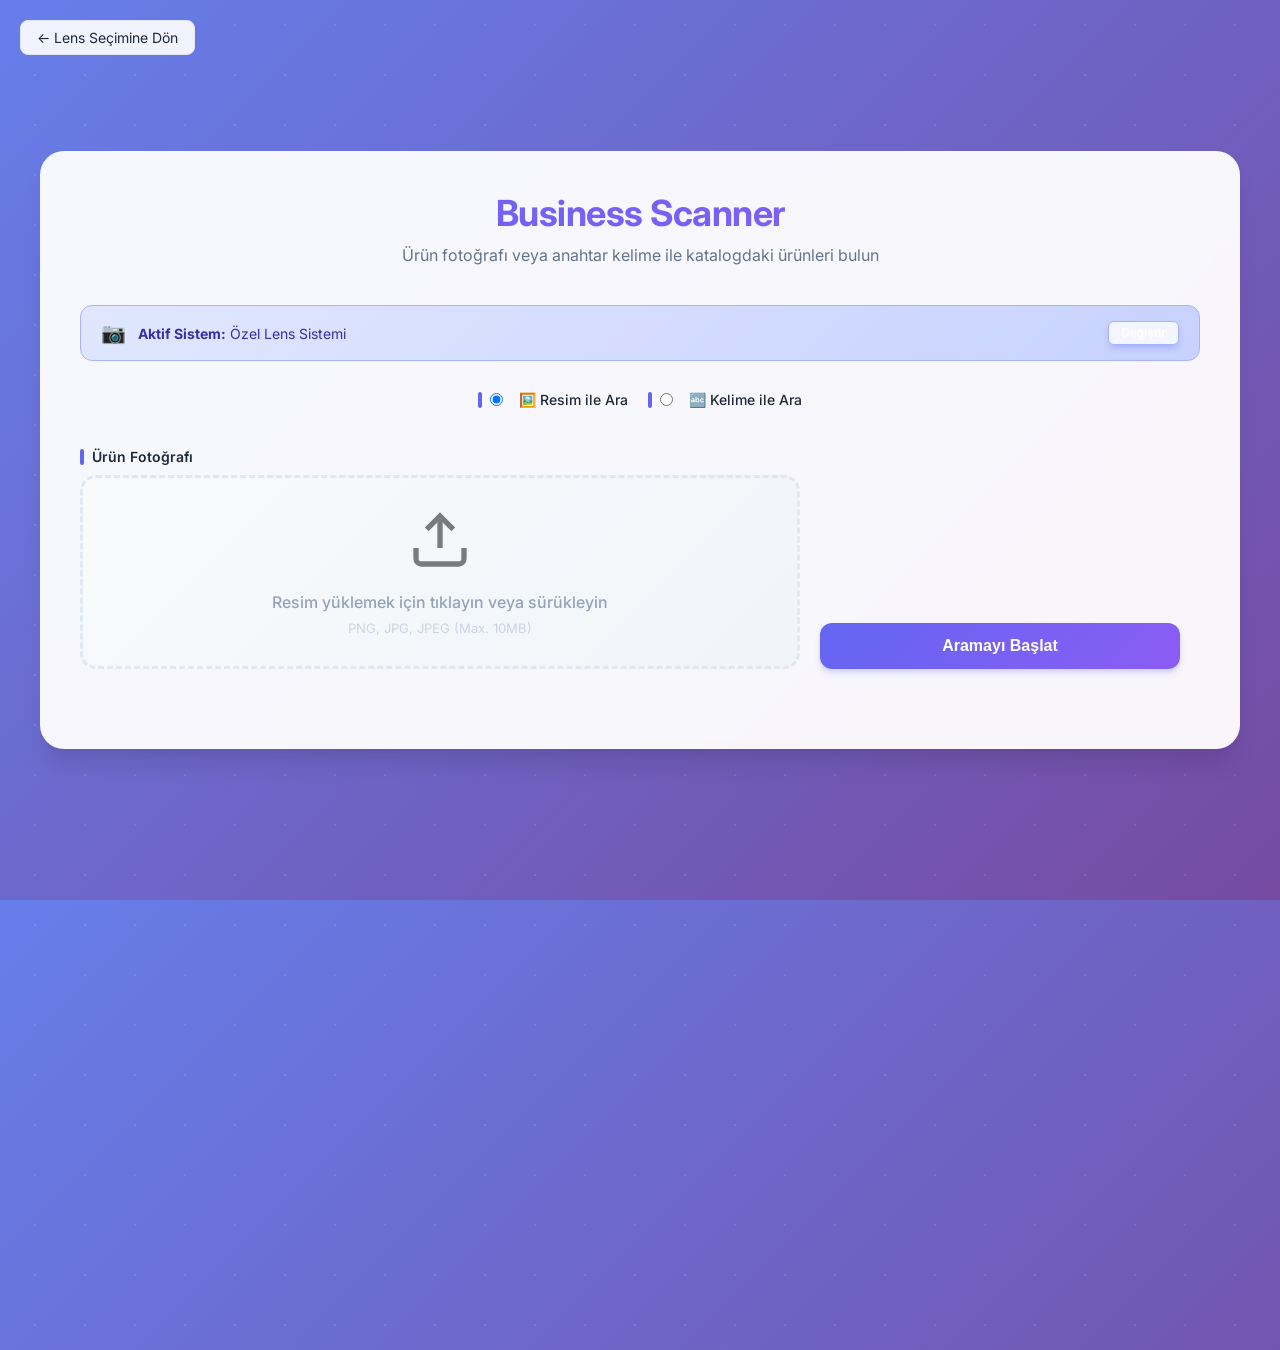
<file: index.html>
<!DOCTYPE html>
<html lang="tr">
  <head>
    <meta charset="UTF-8" />
    <meta name="viewport" content="width=device-width, initial-scale=1.0" />
    <!-- Nabiz Hub tarayici izleme: JS hatalari, islenmemis promise reddi,
         yuklenemeyen kaynaklar ve 5xx istekler. defer bilincli - script'in
         kendi dokumantasyonunun onerdigi kullanim; sayfa render'ini
         bloklamaz. data-hub verilmiyor, script kendi kaynagindan turetiyor. -->
    <script
      src="https://monitor.allturko.erkpa.com.tr/t.js"
      data-key="search-allemtia-com-tr"
      defer
    ></script>
    <title>Business Scanner</title>
    <link
      href="https://fonts.googleapis.com/css2?family=Inter:wght@300;400;500;600;700&display=swap"
      rel="stylesheet"
    />
    <style>
      * {
        margin: 0;
        padding: 0;
        box-sizing: border-box;
      }

      :root {
        --primary: #6366f1;
        --primary-dark: #4f46e5;
        --secondary: #8b5cf6;
        --success: #10b981;
        --error: #ef4444;
        --warning: #f59e0b;
        --dark: #1e293b;
        --light: #f8fafc;
        --shadow: 0 20px 25px -5px rgba(0, 0, 0, 0.1),
          0 10px 10px -5px rgba(0, 0, 0, 0.04);
      }

      body {
        font-family: "Inter", -apple-system, BlinkMacSystemFont, sans-serif;
        background: linear-gradient(135deg, #667eea 0%, #764ba2 100%);
        min-height: 100vh;
        display: flex;
        align-items: center;
        justify-content: center;
        padding: 20px;
        position: relative;
        overflow-x: hidden;
      }

      body::before {
        content: "";
        position: absolute;
        width: 200%;
        height: 200%;
        background: radial-gradient(
          circle,
          rgba(255, 255, 255, 0.1) 1px,
          transparent 1px
        );
        background-size: 50px 50px;
        animation: moveGrid 20s linear infinite;
        pointer-events: none;
      }

      @keyframes moveGrid {
        0% {
          transform: translate(0, 0);
        }
        100% {
          transform: translate(50px, 50px);
        }
      }

      .container {
        background: rgba(255, 255, 255, 0.95);
        backdrop-filter: blur(10px);
        border-radius: 24px;
        box-shadow: var(--shadow);
        padding: 40px;
        width: 100%;
        max-width: 1200px;
        position: relative;
        animation: slideUp 0.6s ease-out;
      }

      @keyframes slideUp {
        from {
          opacity: 0;
          transform: translateY(30px);
        }
        to {
          opacity: 1;
          transform: translateY(0);
        }
      }

      h1 {
        background: linear-gradient(
          135deg,
          var(--primary) 0%,
          var(--secondary) 100%
        );
        -webkit-background-clip: text;
        -webkit-text-fill-color: transparent;
        margin-bottom: 10px;
        text-align: center;
        font-size: 36px;
        font-weight: 700;
        letter-spacing: -0.5px;
      }

      .subtitle {
        text-align: center;
        color: #64748b;
        margin-bottom: 40px;
        font-size: 16px;
      }

      .search-section {
        display: grid;
        grid-template-columns: 2fr 1fr auto;
        gap: 20px;
        margin-bottom: 40px;
        align-items: end;
      }

      .form-group {
        display: flex;
        flex-direction: column;
      }

      label {
        font-weight: 600;
        margin-bottom: 10px;
        color: var(--dark);
        font-size: 14px;
        display: flex;
        align-items: center;
        gap: 8px;
      }

      label::before {
        content: "";
        width: 4px;
        height: 16px;
        background: var(--primary);
        border-radius: 2px;
      }

      select {
        padding: 14px 18px;
        border: 2px solid #e2e8f0;
        border-radius: 12px;
        font-size: 15px;
        transition: all 0.3s;
        background: white;
        cursor: pointer;
      }

      select:focus {
        outline: none;
        border-color: var(--primary);
        box-shadow: 0 0 0 3px rgba(99, 102, 241, 0.1);
      }

      #imagePreview {
        border: 3px dashed #e2e8f0;
        border-radius: 16px;
        padding: 30px;
        text-align: center;
        cursor: pointer;
        min-height: 140px;
        display: flex;
        align-items: center;
        justify-content: center;
        flex-direction: column;
        transition: all 0.3s;
        background: linear-gradient(135deg, #f8fafc 0%, #f1f5f9 100%);
        position: relative;
        overflow: hidden;
      }

      #imagePreview::before {
        content: "";
        position: absolute;
        inset: -2px;
        background: linear-gradient(135deg, var(--primary), var(--secondary));
        border-radius: 16px;
        opacity: 0;
        transition: opacity 0.3s;
        z-index: -1;
      }

      #imagePreview:hover {
        transform: translateY(-2px);
        box-shadow: 0 10px 20px -5px rgba(99, 102, 241, 0.2);
      }

      #imagePreview:hover::before {
        opacity: 0.1;
      }

      #imagePreview.drag-over {
        border-color: var(--primary);
        background: rgba(99, 102, 241, 0.05);
      }

      #imagePreview img {
        max-width: 100%;
        max-height: 180px;
        border-radius: 12px;
        box-shadow: 0 4px 6px -1px rgba(0, 0, 0, 0.1);
      }

      .upload-icon {
        width: 64px;
        height: 64px;
        margin-bottom: 16px;
        opacity: 0.5;
        transition: all 0.3s;
      }

      #imagePreview:hover .upload-icon {
        opacity: 0.8;
        transform: scale(1.05);
      }

      button {
        padding: 14px 32px;
        background: linear-gradient(
          135deg,
          var(--primary) 0%,
          var(--secondary) 100%
        );
        color: white;
        border: none;
        border-radius: 12px;
        font-size: 16px;
        font-weight: 600;
        cursor: pointer;
        transition: all 0.3s;
        box-shadow: 0 4px 6px -1px rgba(99, 102, 241, 0.3);
        position: relative;
        overflow: hidden;
      }

      button::before {
        content: "";
        position: absolute;
        top: 0;
        left: -100%;
        width: 100%;
        height: 100%;
        background: linear-gradient(
          90deg,
          transparent,
          rgba(255, 255, 255, 0.3),
          transparent
        );
        transition: left 0.5s;
      }

      button:hover {
        transform: translateY(-2px);
        box-shadow: 0 10px 20px -5px rgba(99, 102, 241, 0.4);
      }

      button:hover::before {
        left: 100%;
      }

      button:disabled {
        background: #cbd5e1;
        cursor: not-allowed;
        box-shadow: none;
        transform: none;
      }

      .status-bar {
        padding: 18px 24px;
        border-radius: 12px;
        margin-bottom: 30px;
        display: none;
        align-items: center;
        gap: 12px;
        font-weight: 500;
        animation: slideIn 0.3s ease-out;
      }

      @keyframes slideIn {
        from {
          opacity: 0;
          transform: translateX(-20px);
        }
        to {
          opacity: 1;
          transform: translateX(0);
        }
      }

      .status-bar.active {
        display: flex;
      }

      .status-bar.success {
        background: linear-gradient(135deg, #d1fae5 0%, #a7f3d0 100%);
        color: #065f46;
        border: 1px solid #6ee7b7;
      }

      .status-bar.error {
        background: linear-gradient(135deg, #fee2e2 0%, #fecaca 100%);
        color: #991b1b;
        border: 1px solid #f87171;
      }

      .status-bar.loading {
        background: linear-gradient(135deg, #e0e7ff 0%, #c7d2fe 100%);
        color: #3730a3;
        border: 1px solid #a5b4fc;
      }

      .loading-spinner {
        display: inline-block;
        width: 20px;
        height: 20px;
        border: 3px solid rgba(99, 102, 241, 0.3);
        border-top: 3px solid var(--primary);
        border-radius: 50%;
        animation: spin 1s linear infinite;
      }

      @keyframes spin {
        0% {
          transform: rotate(0deg);
        }
        100% {
          transform: rotate(360deg);
        }
      }

      .results-section {
        display: none;
        animation: fadeIn 0.5s ease-out;
      }

      @keyframes fadeIn {
        from {
          opacity: 0;
        }
        to {
          opacity: 1;
        }
      }

      .results-section.active {
        display: block;
      }

      .results-header {
        margin-bottom: 24px;
      }

      .results-count {
        font-size: 20px;
        font-weight: 600;
        color: var(--dark);
        display: flex;
        align-items: center;
        gap: 12px;
      }

      .results-count::before {
        content: "";
        width: 8px;
        height: 8px;
        background: var(--success);
        border-radius: 50%;
        animation: pulse 2s ease-in-out infinite;
      }

      @keyframes pulse {
        0%,
        100% {
          transform: scale(1);
          opacity: 1;
        }
        50% {
          transform: scale(1.2);
          opacity: 0.5;
        }
      }

      .table-container {
        background: white;
        border-radius: 16px;
        overflow: hidden;
        box-shadow: 0 4px 6px -1px rgba(0, 0, 0, 0.07);
        border: 1px solid #e2e8f0;
      }

      table {
        width: 100%;
        border-collapse: collapse;
      }

      th {
        background: linear-gradient(135deg, #f8fafc 0%, #f1f5f9 100%);
        padding: 18px 24px;
        text-align: left;
        font-weight: 600;
        color: var(--dark);
        font-size: 14px;
        text-transform: uppercase;
        letter-spacing: 0.5px;
        border-bottom: 2px solid #e2e8f0;
      }

      td {
        padding: 16px 24px;
        border-bottom: 1px solid #f1f5f9;
        color: #475569;
        font-size: 15px;
      }

      tr {
        transition: all 0.2s;
      }

      tr:hover {
        background: linear-gradient(135deg, #f8fafc 0%, #f1f5f9 100%);
      }

      tbody tr {
        animation: slideInRow 0.3s ease-out;
      }

      @keyframes slideInRow {
        from {
          opacity: 0;
          transform: translateX(-20px);
        }
        to {
          opacity: 1;
          transform: translateX(0);
        }
      }

      .website-link {
        color: var(--primary);
        text-decoration: none;
        font-weight: 500;
        transition: all 0.2s;
        display: inline-flex;
        align-items: center;
        gap: 6px;
      }

      .website-link::after {
        content: "↗";
        font-size: 12px;
        opacity: 0;
        transform: translate(-4px, -4px);
        transition: all 0.2s;
      }

      .website-link:hover {
        color: var(--primary-dark);
      }

      .website-link:hover::after {
        opacity: 1;
        transform: translate(0, 0);
      }

      .empty-state {
        text-align: center;
        padding: 60px 20px;
        color: #94a3b8;
      }

      .empty-state svg {
        width: 120px;
        height: 120px;
        margin-bottom: 20px;
        opacity: 0.3;
      }

      @media (max-width: 768px) {
        .search-section {
          grid-template-columns: 1fr;
        }

        .container {
          padding: 24px;
        }

        h1 {
          font-size: 28px;
        }

        table {
          font-size: 14px;
        }

        td,
        th {
          padding: 12px;
        }
      }

      /* Enter tuşu ile arama yapabilmek için */
      #keywordInput {
        width: 100%;
        padding: 14px 18px;
        border: 2px solid #e2e8f0;
        border-radius: 12px;
        font-size: 15px;
        transition: all 0.3s;
        background: white;
      }

      #keywordInput:focus {
        outline: none;
        border-color: var(--primary);
        box-shadow: 0 0 0 3px rgba(99, 102, 241, 0.1);
      }

      .product-tag {
        display: inline-block;
        background: linear-gradient(
          135deg,
          var(--primary) 0%,
          var(--secondary) 100%
        );
        color: white;
        padding: 4px 12px;
        border-radius: 20px;
        font-size: 12px;
        font-weight: 600;
        margin-left: 8px;
        animation: popIn 0.3s ease-out;
      }

      @keyframes popIn {
        from {
          transform: scale(0);
        }
        to {
          transform: scale(1);
        }
      }

      .lens-info {
        background: linear-gradient(135deg, #e0e7ff 0%, #c7d2fe 100%);
        border: 1px solid #a5b4fc;
        border-radius: 12px;
        padding: 15px 20px;
        margin-bottom: 30px;
        display: flex;
        align-items: center;
        gap: 12px;
        font-size: 14px;
        color: #3730a3;
      }

      .back-button {
        position: absolute;
        top: 20px;
        left: 20px;
        background: rgba(255, 255, 255, 0.9);
        border: 1px solid #e2e8f0;
        border-radius: 8px;
        padding: 8px 16px;
        font-size: 14px;
        cursor: pointer;
        transition: all 0.3s;
        z-index: 1000;
        text-decoration: none;
        color: var(--dark);
      }

      .back-button:hover {
        background: rgba(255, 255, 255, 1);
        border-color: #6366f1;
      }
    </style>
  </head>
  <body>
    <div class="container">
      <h1>Business Scanner</h1>
      <p class="subtitle">
        Ürün fotoğrafı veya anahtar kelime ile katalogdaki ürünleri bulun
      </p>

      <!-- Arama türü seçimi -->
      <div
        style="
          display: flex;
          justify-content: center;
          margin-bottom: 30px;
          gap: 20px;
        "
      >
        <label
          style="
            display: flex;
            align-items: center;
            cursor: pointer;
            font-weight: 500;
            color: var(--dark);
          "
        >
          <input
            type="radio"
            name="searchType"
            value="image"
            checked
            style="margin-right: 8px; cursor: pointer"
          />
          <span>🖼️ Resim ile Ara</span>
        </label>
        <label
          style="
            display: flex;
            align-items: center;
            cursor: pointer;
            font-weight: 500;
            color: var(--dark);
          "
        >
          <input
            type="radio"
            name="searchType"
            value="keyword"
            style="margin-right: 8px; cursor: pointer"
          />
          <span>🔤 Kelime ile Ara</span>
        </label>
      </div>

      <div class="search-section">
        <!-- Resim yükleme alanı -->
        <div class="form-group" id="imageSearchGroup">
          <label for="imageInput">Ürün Fotoğrafı</label>
          <input
            type="file"
            id="imageInput"
            accept="image/*"
            style="display: none"
          />
          <div
            id="imagePreview"
            onclick="document.getElementById('imageInput').click()"
          >
            <div id="previewContent">
              <svg
                class="upload-icon"
                viewBox="0 0 24 24"
                fill="none"
                stroke="currentColor"
                stroke-width="2"
              >
                <path d="M21 15v4a2 2 0 0 1-2 2H5a2 2 0 0 1-2-2v-4" />
                <polyline points="17 8 12 3 7 8" />
                <line x1="12" y1="3" x2="12" y2="15" />
              </svg>
              <p style="color: #94a3b8; font-weight: 500">
                Resim yüklemek için tıklayın veya sürükleyin
              </p>
              <p style="color: #cbd5e1; font-size: 13px; margin-top: 8px">
                PNG, JPG, JPEG (Max. 10MB)
              </p>
            </div>
          </div>
          <input type="hidden" id="sector" value="" />
        </div>

        <!-- Anahtar kelime arama alanı -->
        <div class="form-group" id="keywordSearchGroup" style="display: none">
          <label for="keywordInput">Anahtar Kelime</label>
          <input
            type="text"
            id="keywordInput"
            placeholder="Örn: cam bardak, elektronik, mobilya..."
          />
        </div>

        <button id="searchBtn" onclick="startSearch()">
          <span>Aramayı Başlat</span>
        </button>
        <button id="stopBtn" onclick="stopSearch()" style="display: none">
          <span>Aramayı Durdur</span>
        </button>
      </div>

      <div id="statusBar" class="status-bar"></div>

      <div id="resultsSection" class="results-section">
        <div class="results-header">
          <div class="results-count">
            Bulunan: <span id="resultCount">0</span> ürün
            <span
              id="productTag"
              class="product-tag"
              style="display: none"
            ></span>
          </div>
        </div>

        <div class="table-container">
          <div style="overflow-x: auto">
            <table>
              <thead>
                <tr>
                  <th style="width: 84px">Görsel</th>
                  <th>Ürün</th>
                  <th style="width: 140px">Fiyat</th>
                </tr>
              </thead>
              <tbody id="resultsBody"></tbody>
            </table>
          </div>
          <div id="emptyState" class="empty-state" style="display: none">
            <svg
              viewBox="0 0 24 24"
              fill="none"
              stroke="currentColor"
              stroke-width="2"
            >
              <circle cx="11" cy="11" r="8" />
              <path d="m21 21-4.35-4.35" />
            </svg>
            <p style="font-size: 18px; font-weight: 600; margin-bottom: 8px">
              Henüz sonuç yok
            </p>
            <p>Arama tamamlandığında sonuçlar burada görünecek</p>
          </div>
        </div>
      </div>
    </div>

    <script>
      let currentJobId = null;
      let allResults = [];
      let statusCheckInterval = null;
      const API_URL = '/api';
      const LENS_NAMES = {
        gemini: "Özel Lens Sistemi",
        google: "Google Lens",
        // Zincir OpenAI'a duserse etiket dogruyu soylesin; secim ekraninda
        // karti yok ama backend'de yedek olarak duruyor.
        custom: "OpenAI (yedek)",
      };
      let selectedImage = null;
      let searchQuery = null; // gorsel aramasinda esanlam listesi

      // Sayfa yüklendiğinde lens seçimini kontrol et
      document.addEventListener("DOMContentLoaded", function () {
        // localStorage'dan lens seçimini al
        const lensType = localStorage.getItem("selectedLens") || "gemini";

        // Lens bilgisini göster
        showLensInfo(lensType);

        // Geri dönüş butonu ekle
        addBackButton();
      });

      function showLensInfo(lensType) {
        const lensInfo = document.createElement("div");
        lensInfo.className = "lens-info";

        const lensName = LENS_NAMES[lensType] || lensType;
        const lensIcon = lensType === "custom" ? "🔍" : "📷";

        lensInfo.innerHTML = `
                <span style="font-size: 20px;">${lensIcon}</span>
                <span><strong>Aktif Sistem:</strong> ${lensName}</span>
                <button onclick="changeLens()" style="
                    background: rgba(255,255,255,0.8);
                    border: 1px solid #a5b4fc;
                    border-radius: 6px;
                    padding: 4px 12px;
                    font-size: 12px;
                    cursor: pointer;
                    margin-left: auto;
                ">Değiştir</button>
            `;

        // Container'ın başına ekle
        const container = document.querySelector(".container");
        const subtitle = container.querySelector(".subtitle");
        subtitle.after(lensInfo);
      }

      function addBackButton() {
        const backButton = document.createElement("a");
        backButton.href = "/";
        backButton.className = "back-button";
        backButton.innerHTML = "← Lens Seçimine Dön";

        document.body.appendChild(backButton);
      }

      function changeLens() {
        if (
          confirm(
            "Lens sistemini değiştirmek için ana sayfaya dönmek istediğinizden emin misiniz?"
          )
        ) {
          window.location.href = "/";
        }
      }

      // Radio button değişimlerini dinle
      document.querySelectorAll('input[name="searchType"]').forEach((radio) => {
        radio.addEventListener("change", function () {
          const imageGroup = document.getElementById("imageSearchGroup");
          const keywordGroup = document.getElementById("keywordSearchGroup");

          if (this.value === "image") {
            imageGroup.style.display = "block";
            keywordGroup.style.display = "none";
          } else {
            imageGroup.style.display = "none";
            keywordGroup.style.display = "block";
          }
        });
      });

      // Drag and drop functionality
      const imagePreview = document.getElementById("imagePreview");

      ["dragenter", "dragover", "dragleave", "drop"].forEach((eventName) => {
        imagePreview.addEventListener(eventName, preventDefaults, false);
        document.body.addEventListener(eventName, preventDefaults, false);
      });

      function preventDefaults(e) {
        e.preventDefault();
        e.stopPropagation();
      }

      ["dragenter", "dragover"].forEach((eventName) => {
        imagePreview.addEventListener(eventName, highlight, false);
      });

      ["dragleave", "drop"].forEach((eventName) => {
        imagePreview.addEventListener(eventName, unhighlight, false);
      });

      function highlight(e) {
        imagePreview.classList.add("drag-over");
      }

      function unhighlight(e) {
        imagePreview.classList.remove("drag-over");
      }

      imagePreview.addEventListener("drop", handleDrop, false);

      function handleDrop(e) {
        const dt = e.dataTransfer;
        const files = dt.files;

        if (files.length > 0) {
          handleFile(files[0]);
        }
      }

      // Handle image selection
      document
        .getElementById("imageInput")
        .addEventListener("change", function (e) {
          const file = e.target.files[0];
          if (file) {
            handleFile(file);
          }
        });

      // Enter tuşu ile arama
      document
        .getElementById("keywordInput")
        .addEventListener("keypress", function (e) {
          if (e.key === "Enter") {
            startSearch();
          }
        });

      function handleFile(file) {
        if (!file.type.startsWith("image/")) {
          showStatus("Lütfen bir resim dosyası seçin!", "error");
          return;
        }

        if (file.size > 10 * 1024 * 1024) {
          showStatus("Dosya boyutu 10MB'dan küçük olmalıdır!", "error");
          return;
        }

        selectedImage = file;
        const reader = new FileReader();
        reader.onload = function (e) {
          document.getElementById("previewContent").innerHTML = `
                    <img src="${e.target.result}" alt="Seçilen resim">
                    <p style="margin-top: 16px; color: var(--primary); font-weight: 600;">
                        ${file.name}
                    </p>
                `;
        };
        reader.readAsDataURL(file);
      }

      // Katalog urununu tablo satirina cevirir.
      function renderRow(p, index) {
        const tr = document.createElement("tr");
        tr.style.animationDelay = `${Math.min(index, 20) * 0.05}s`;
        const price =
          p.fiyat != null && p.fiyat !== ""
            ? Number(p.fiyat).toLocaleString("tr-TR", {
                minimumFractionDigits: 2,
              }) + " ₺"
            : "-";
        const img = p.gorsel
          ? `<img src="${escapeHtml(p.gorsel)}" alt="" loading="lazy"
                 style="width:64px;height:64px;object-fit:cover;border-radius:8px">`
          : "";
        const name = escapeHtml(p.ad || "");
        const title = p.url
          ? `<a href="${escapeHtml(p.url)}" target="_blank" rel="noopener"
               class="website-link">${name}</a>`
          : name;
        tr.innerHTML = `
          <td>${img}</td>
          <td>
            <div style="font-weight:600">${title}</div>
            <div style="color:#6b7280;font-size:13px;margin-top:2px">
              ${escapeHtml(p.aciklama || "")}
            </div>
          </td>
          <td style="white-space:nowrap;font-weight:600">${price}</td>`;
        return tr;
      }

      // Urun adi/aciklamasi katalogdan geliyor; HTML olarak yorumlanmamali.
      function escapeHtml(str) {
        return String(str).replace(/[&<>"']/g, (c) => ({
          "&": "&amp;", "<": "&lt;", ">": "&gt;",
          '"': "&quot;", "'": "&#39;",
        })[c]);
      }

      // Sunucu her zaman JSON dondurmez: nginx zaman asiminda (504) veya
      // uygulama cokerse (502) HTML hata sayfasi doner ve response.json()
      // "Unexpected token '<'" diye patlar. Kullaniciya bunu gostermek yerine
      // ne oldugunu anlatan bir mesaj uretiyoruz.
      async function jsonVeya(response, islem) {
        const tip = response.headers.get("content-type") || "";
        if (tip.includes("application/json")) {
          return await response.json();
        }
        const govde = (await response.text()).slice(0, 200);
        console.error(`${islem}: JSON olmayan yanit`, response.status, govde);
        if (response.status === 504 || response.status === 408) {
          throw new Error(
            `${islem} zaman aşımına uğradı. Görsel büyükse küçültüp tekrar deneyin.`
          );
        }
        if (response.status === 502 || response.status === 503) {
          throw new Error(`Sunucuya ulaşılamadı (${response.status}).`);
        }
        if (response.status === 413) {
          throw new Error("Görsel çok büyük, daha küçük bir dosya deneyin.");
        }
        throw new Error(`Sunucu beklenmeyen bir yanıt döndü (${response.status}).`);
      }

      function showStatus(message, type = "loading") {
        const statusBar = document.getElementById("statusBar");
        statusBar.className = `status-bar active ${type}`;

        if (type === "loading") {
          statusBar.innerHTML = `<span class="loading-spinner"></span>${message}`;
        } else {
          statusBar.innerHTML = message;
        }
      }

      function hideStatus() {
        const statusBar = document.getElementById("statusBar");
        statusBar.classList.remove("active");
      }

      function setScanning(on) {
        document.getElementById("searchBtn").disabled = on;
        document.getElementById("stopBtn").style.display = on
          ? "block"
          : "none";
      }

      async function stopSearch() {
        if (!currentJobId) return;
        const btn = document.getElementById("stopBtn");
        btn.disabled = true;
        showStatus("Tarama durduruluyor...", "loading");
        try {
          await fetch(`${API_URL}/stop_scan/${currentJobId}`, {
            method: "POST",
            headers: { "Content-Type": "application/json" },
            body: "{}",
          });
        } catch (error) {
          showStatus("Durdurma hatası: " + error.message, "error");
        } finally {
          btn.disabled = false;
        }
      }

      async function startSearch() {
        const searchType = document.querySelector(
          'input[name="searchType"]:checked'
        ).value;
        let sector = "";

        if (searchType === "image") {
          if (!selectedImage) {
            showStatus("Lütfen bir resim seçin!", "error");
            setTimeout(hideStatus, 3000);
            return;
          }

          // Lens türünü al
          const lensType = localStorage.getItem("selectedLens") || "gemini";
          const lensName = LENS_NAMES[lensType] || lensType;

          showStatus(`${lensName} ile resim analiz ediliyor...`, "loading");

          const formData = new FormData();
          formData.append("image", selectedImage);
          formData.append("lens_type", lensType);

          try {
            const analyzeResponse = await fetch(
              `${API_URL}/analyze_image`,
              {
                method: "POST",
                body: formData,
              }
            );

            const analyzeData = await jsonVeya(analyzeResponse, "Resim analizi");

            if (!analyzeData.success) {
              showStatus("Hata: " + analyzeData.error, "error");
              setTimeout(hideStatus, 5000);
              return;
            }

            // Etikette kisa ad, aramada modelin verdigi tum esanlamlar.
            sector = analyzeData.product;
            document.getElementById("sector").value = sector;
            searchQuery = analyzeData.query || sector;

            // Show product tag with lens info
            const kullanilan = analyzeData.lens_used;
            const kullanilanAd = LENS_NAMES[kullanilan] || kullanilan;
            const productTag = document.getElementById("productTag");
            productTag.textContent = `${sector} (${kullanilanAd})`;
            productTag.style.display = "inline-block";

            // Secilen lens basarisiz olup zincir baskasina dustuyse bunu
            // soyle; kullanici sectiginden farkli bir sistemin cevapladigini
            // bilmeli (ornegin Google Vision faturalandirma kapaliyken).
            if (kullanilan && kullanilan !== lensType) {
              showStatus(
                `${lensName} kullanılamadı, ${kullanilanAd} ile analiz edildi: ${sector}`,
                "success"
              );
              await new Promise((resolve) => setTimeout(resolve, 2500));
            } else {
              await new Promise((resolve) => setTimeout(resolve, 1500));
            }
          } catch (error) {
            showStatus("Resim analiz hatası: " + error.message, "error");
            return;
          }
        } else {
          // Keyword search
          sector = document.getElementById("keywordInput").value.trim();
          searchQuery = null;

          if (!sector) {
            showStatus("Lütfen bir anahtar kelime girin!", "error");
            setTimeout(hideStatus, 3000);
            return;
          }

          document.getElementById("sector").value = sector;

          // Show product tag
          document.getElementById("productTag").textContent = sector;
          document.getElementById("productTag").style.display = "inline-block";
        }

        // Reset
        allResults = [];
        document.getElementById("resultsBody").innerHTML = "";
        document.getElementById("resultCount").textContent = "0";
        document.getElementById("resultsSection").classList.add("active");
        document.getElementById("emptyState").style.display = "block";

        setScanning(true);

        showStatus("Arama başlatılıyor...", "loading");

        try {
          const response = await fetch(`${API_URL}/start_scan`, {
            method: "POST",
            headers: {
              "Content-Type": "application/json",
            },
            body: JSON.stringify({
              keyword: searchQuery || document.getElementById("sector").value,
            }),
          });

          const data = await jsonVeya(response, "Arama");

          if (data.success) {
            currentJobId = data.job_id;
            showStatus("Tarama devam ediyor...", "loading");

            // Start checking status
            statusCheckInterval = setInterval(checkStatus, 1000);
          } else {
            showStatus("Hata: " + (data.error || "Bilinmeyen hata"), "error");
            setScanning(false);
          }
        } catch (error) {
          showStatus("Bağlantı hatası: " + error.message, "error");
          setScanning(false);
        }
      }

      async function checkStatus() {
        if (!currentJobId) return;

        try {
          const response = await fetch(
            `${API_URL}/scan_status/${currentJobId}`
          );
          const data = await jsonVeya(response, "Durum sorgusu");

          if (data.status === "error") {
            clearInterval(statusCheckInterval);
            showStatus("Hata: " + (data.error || "Bilinmeyen hata"), "error");
            setScanning(false);
            return;
          }

          // Add new rows
          if (data.new_rows && data.new_rows.length > 0) {
            const tbody = document.getElementById("resultsBody");
            document.getElementById("emptyState").style.display = "none";

            data.new_rows.forEach((p, i) => {
              tbody.appendChild(renderRow(p, i));
              allResults.push(p);
            });

            document.getElementById("resultCount").textContent =
              allResults.length;
          }

          // Update status
          if (data.status === "running") {
            showStatus(
              `Aranıyor... ${data.rows_found} ürün bulundu`,
              "loading"
            );
          } else if (data.status === "stopping") {
            showStatus("Tarama durduruluyor...", "loading");
          } else if (data.status === "stopped") {
            clearInterval(statusCheckInterval);
            showStatus(
              `Arama durduruldu. ${data.rows_found} ürün bulundu`,
              "success"
            );
            setScanning(false);
          } else if (data.status === "completed") {
            clearInterval(statusCheckInterval);
            // Tam terimle sonuc cikmayip terim genisletildiyse bunu soyle;
            // sessizce baska bir aramanin sonucunu gostermek yaniltici olur.
            const asked = document.getElementById("sector").value.trim();
            const used = data.used_keyword;
            const note =
              used && used !== asked
                ? ` ("${asked}" için sonuç yok, "${used}" ile arandı)`
                : "";
            showStatus(
              `Arama tamamlandı! ${data.rows_found} ürün bulundu${note}`,
              "success"
            );
            setScanning(false);

            // Load all results if not already loaded
            if (data.rows && data.rows.length > allResults.length) {
              allResults = data.rows;
              const tbody = document.getElementById("resultsBody");
              tbody.innerHTML = "";
              document.getElementById("emptyState").style.display = "none";
              allResults.forEach((p, i) => tbody.appendChild(renderRow(p, i)));
              document.getElementById("resultCount").textContent =
                allResults.length;
            }

            if (allResults.length === 0) {
              document.getElementById("emptyState").style.display = "block";
            }
          }
        } catch (error) {
          console.error("Status check error:", error);
        }
      }
    </script>
  </body>
</html>
</file>
